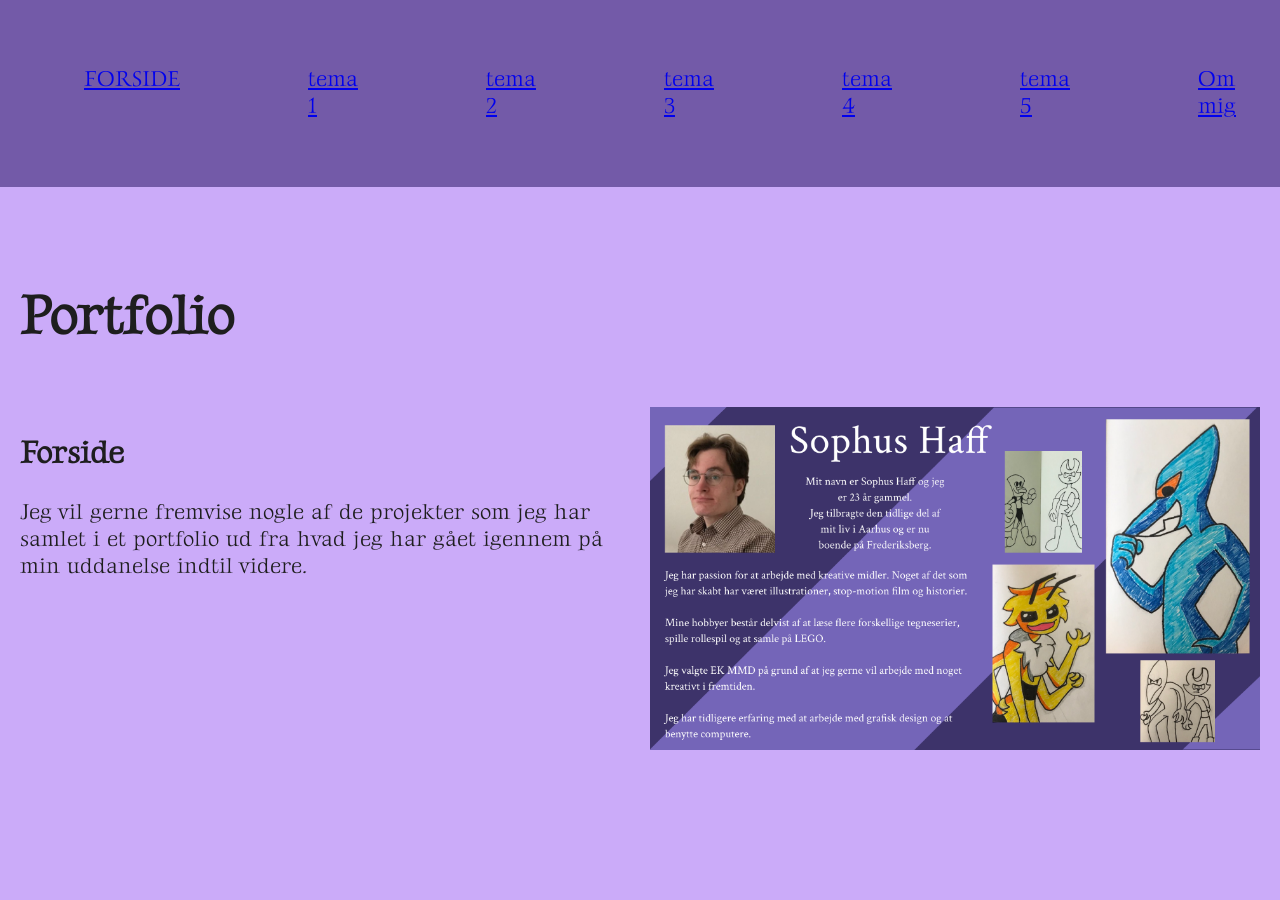
<file: index.html>
<!DOCTYPE html>
<html lang="da">

<!DOCTYPE html>
<html lang="da">

<head>
    <meta charset="utf-8">
    <meta name="viewport" content="width=device-width, initial-scale=1.0">
    <link rel="stylesheet" href="css/stylesheet.css">
    <link rel="stylesheet" href="css/layout.css">
    <script src="js/portfolio.js"></script>
    <meta name="robots" content="noindex" />
    <link rel="preconnect" href="https://fonts.googleapis.com">
    <link rel="preconnect" href="https://fonts.gstatic.com" crossorigin>
    <link href="https://fonts.googleapis.com/css2?family=Gideon+Roman&display=swap" rel="stylesheet">
    <title></title>

</head>

<body>
    <header>

        <div class="container">
            <nav>

                <ul>
                    <li><a href="index.html">FORSIDE</a></li>
                    <li><a href="tema1.html">tema 1</a></li>
                    <li><a href="tema2.html">tema 2</a></li>
                    <li><a href="tema3.html">tema 3</a></li>
                    <li><a href="tema4.html">tema 4</a></li>
                    <li><a href="tema5.html">tema 5</a></li>
                    <li><a href="om.html">Om mig</a></li>

                </ul>
            </nav>
        </div>

    </header>
    <main>
        <section class="portfolio">
            <h3>Portfolio</h3>
        </section>
        <section class="col1-1">
            <div>
                <h1>Forside</h1>
                <p>Jeg vil gerne fremvise nogle af de projekter som jeg har samlet i et portfolio ud fra hvad jeg har
                    gået igennem på min uddanelse indtil videre.</p>
            </div>
            <div>
                <img src="tema1/Præsentationskort.png" alt="kort">
            </div>
        </section>
    </main>
</body>
</file>
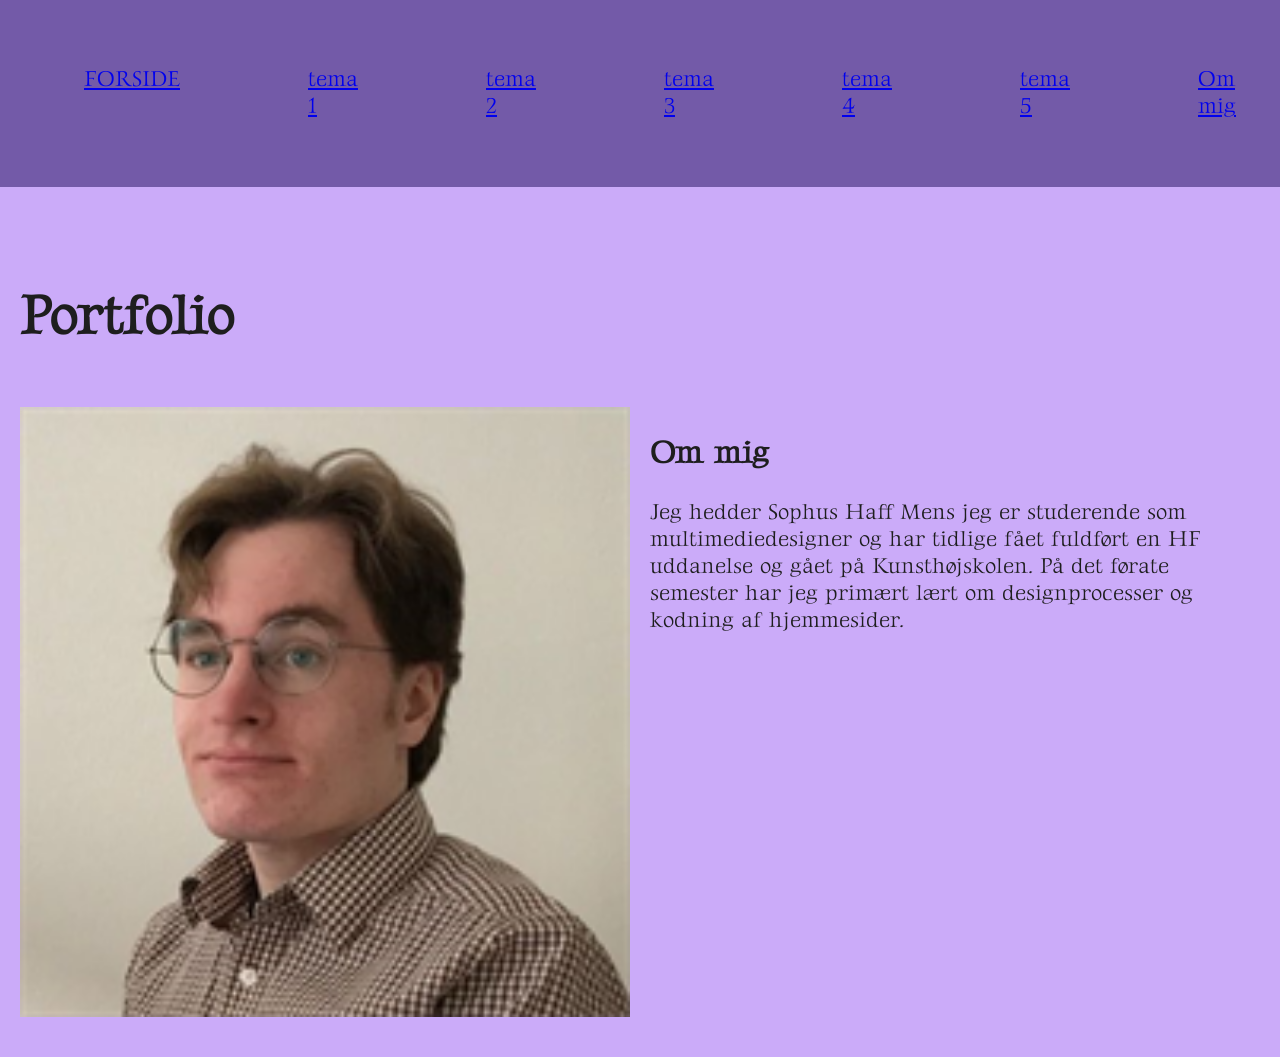
<file: om.html>
<!DOCTYPE html>
<html lang="da">

<!DOCTYPE html>
<html lang="da">

<head>
    <meta charset="utf-8">
    <meta name="viewport" content="width=device-width, initial-scale=1.0">
    <link rel="stylesheet" href="css/stylesheet.css">
    <link rel="stylesheet" href="css/layout.css">
    <script src="js/portfolio.js"></script>
    <meta name="robots" content="noindex" />
    <link rel="preconnect" href="https://fonts.googleapis.com">
    <link rel="preconnect" href="https://fonts.gstatic.com" crossorigin>
    <link href="https://fonts.googleapis.com/css2?family=Gideon+Roman&display=swap" rel="stylesheet">
    <title></title>

</head>

<body>
    <header>

        <div class="container">
            <nav>

                <ul>
                    <li><a href="index.html">FORSIDE</a></li>
                    <li><a href="tema1.html">tema 1</a></li>
                    <li><a href="tema2.html">tema 2</a></li>
                    <li><a href="tema3.html">tema 3</a></li>
                    <li><a href="tema4.html">tema 4</a></li>
                    <li><a href="tema5.html">tema 5</a></li>
                    <li><a href="om.html">Om mig</a></li>

                </ul>
            </nav>
        </div>

    </header>
    <main>
        <section class="portfolio">
            <h3>Portfolio</h3>
        </section>
        <section class="col1-1">

            <div>
                <img src="tema1/profilbillede.png" alt="Profilbillede">
            </div>
            <div>
                <h1>Om mig</h1>
                <p>Jeg hedder Sophus Haff

                    Mens jeg er studerende som multimediedesigner og har tidlige fået fuldført en HF uddanelse og gået
                    på Kunsthøjskolen.

                    På det førate semester har jeg primært lært om designprocesser og kodning af hjemmesider.
                </p>
            </div>
        </section>
    </main>
</body>
</file>
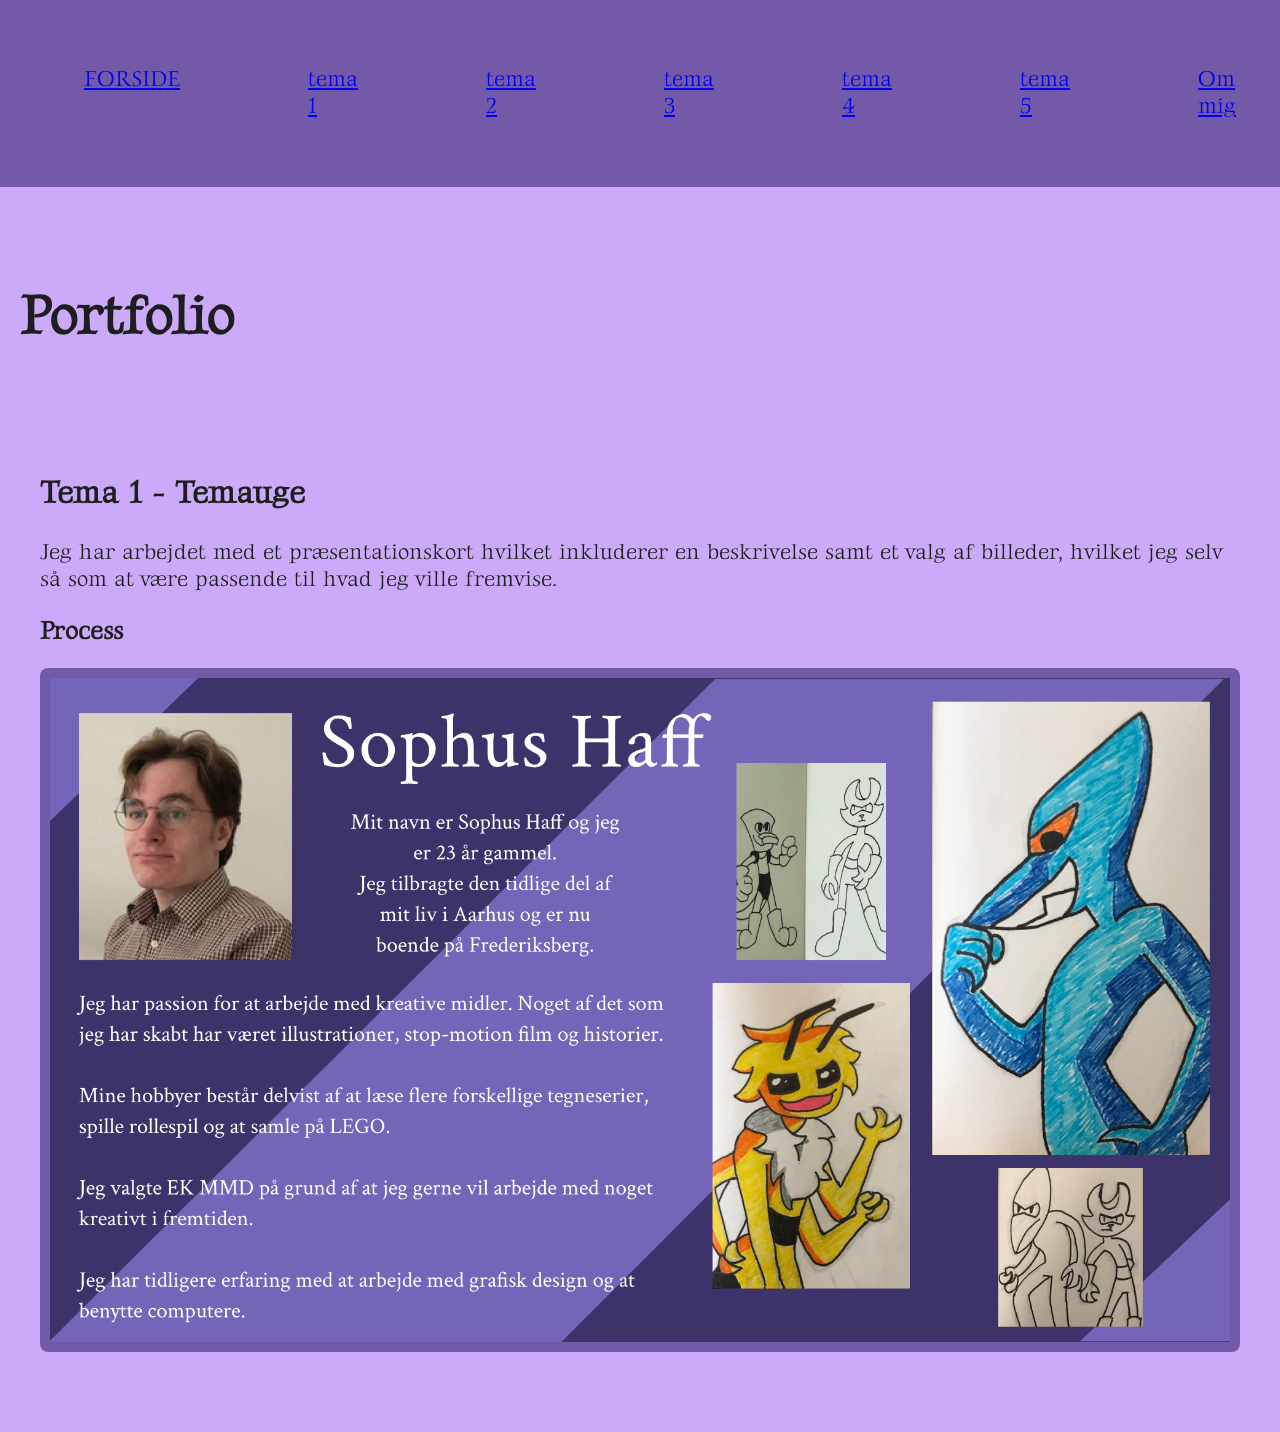
<file: tema1.html>
<!DOCTYPE html>
<html lang="da">

<!DOCTYPE html>
<html lang="da">

<head>
    <meta charset="utf-8">
    <meta name="viewport" content="width=device-width, initial-scale=1.0">
    <link rel="stylesheet" href="css/stylesheet.css">
    <link rel="stylesheet" href="css/layout.css">
    <script src="js/portfolio.js"></script>
    <meta name="robots" content="noindex" />
    <link rel="preconnect" href="https://fonts.googleapis.com">
    <link rel="preconnect" href="https://fonts.gstatic.com" crossorigin>
    <link href="https://fonts.googleapis.com/css2?family=Gideon+Roman&display=swap" rel="stylesheet">
    <title></title>

</head>

<body>
    <header>

        <div class="container">
            <nav>

                <ul>
                    <li><a href="index.html">FORSIDE</a></li>
                    <li><a href="tema1.html">tema 1</a></li>
                    <li><a href="tema2.html">tema 2</a></li>
                    <li><a href="tema3.html">tema 3</a></li>
                    <li><a href="tema4.html">tema 4</a></li>
                    <li><a href="tema5.html">tema 5</a></li>
                    <li><a href="om.html">Om mig</a></li>

                </ul>
            </nav>
        </div>

    </header>
    <main>
        <section class="portfolio">
            <h3>Portfolio</h3>
        </section>
        <main>

            <section>
                <h1>Tema 1 - Temauge</h1>
                <p>Jeg har arbejdet med et præsentationskort hvilket inkluderer en beskrivelse samt et valg af billeder,
                    hvilket jeg selv så som at være passende til hvad jeg ville fremvise.
                </p>
            </section>

            <section class="process">
                <h2>Process</h2>
                <div class="auto-grid">
                    <div class="card"><img src="tema1/Præsentationskort.png" alt="kort"></div>


                </div>


            </section>
        </main>
</body>
</file>
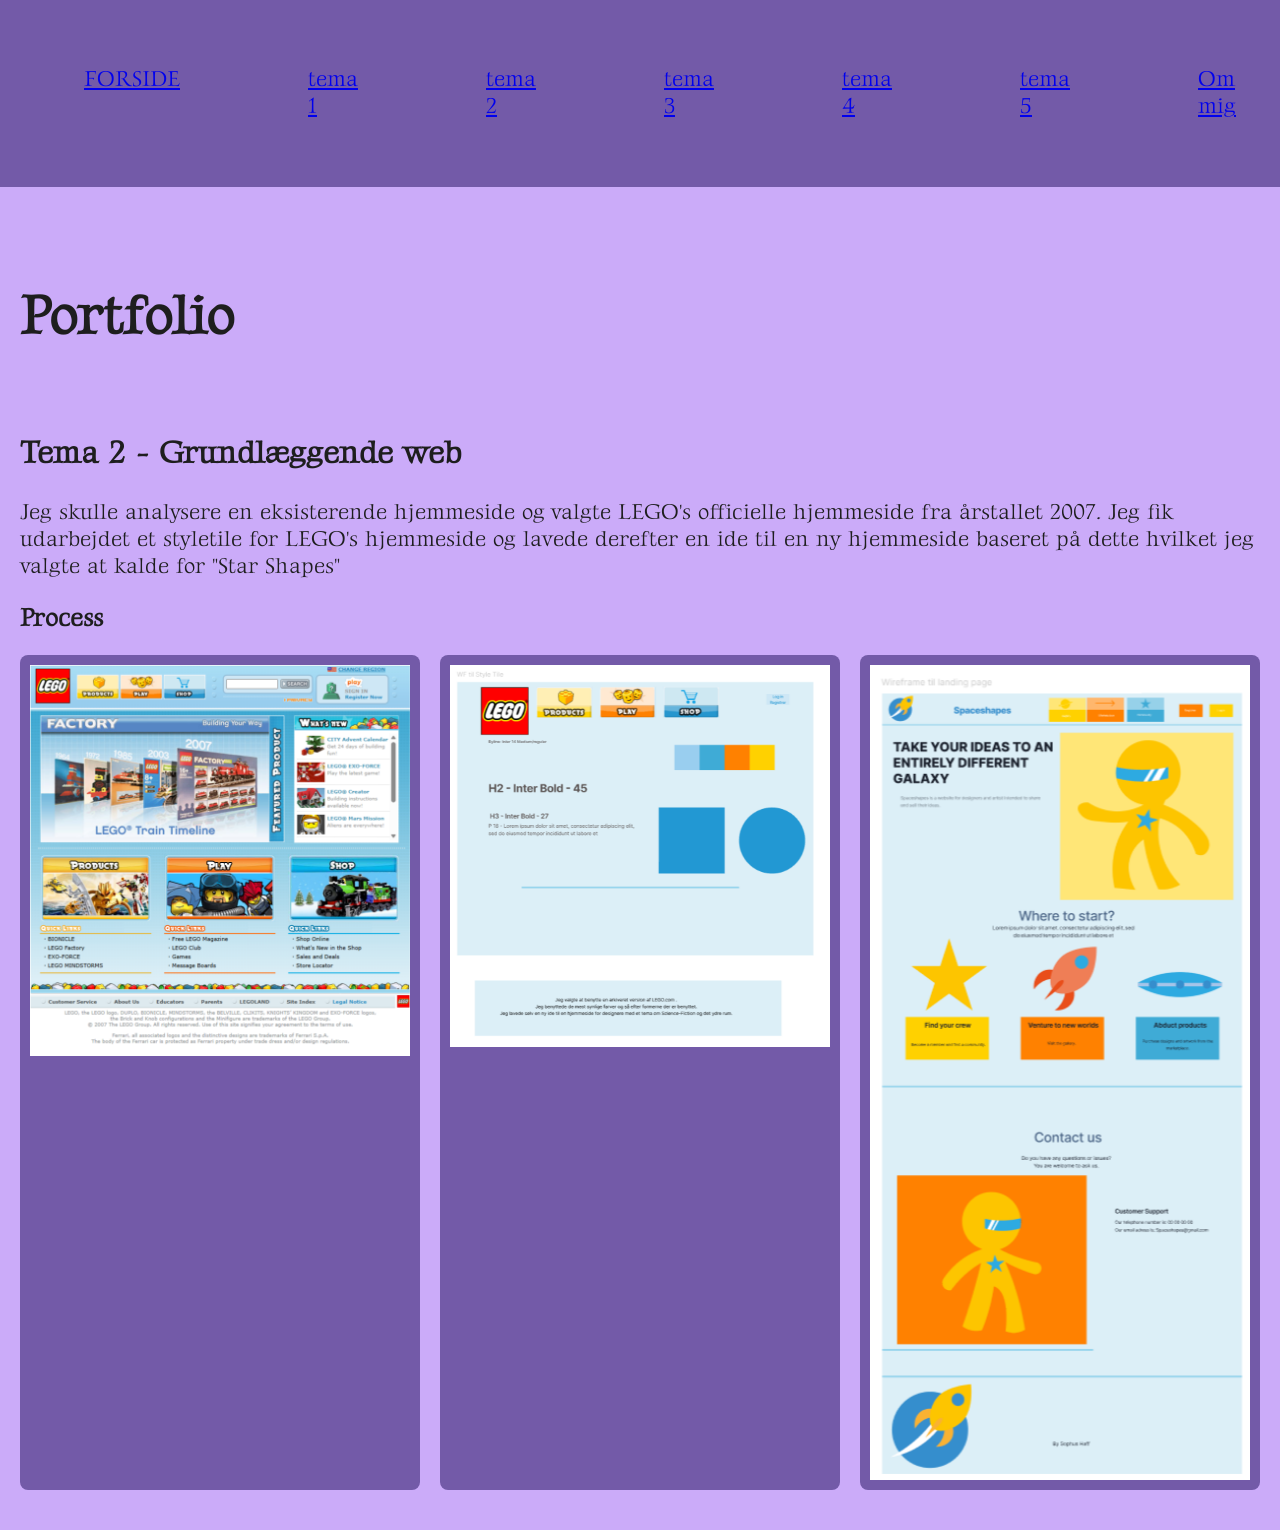
<file: tema2.html>
<!DOCTYPE html>
<html lang="da">

<!DOCTYPE html>
<html lang="da">

<head>
    <meta charset="utf-8">
    <meta name="viewport" content="width=device-width, initial-scale=1.0">
    <link rel="stylesheet" href="css/stylesheet.css">
    <link rel="stylesheet" href="css/layout.css">
    <script src="js/portfolio.js"></script>
    <meta name="robots" content="noindex" />
    <link rel="preconnect" href="https://fonts.googleapis.com">
    <link rel="preconnect" href="https://fonts.gstatic.com" crossorigin>
    <link href="https://fonts.googleapis.com/css2?family=Gideon+Roman&display=swap" rel="stylesheet">
    <title></title>

</head>

<body>
    <header>

        <div class="container">
            <nav>

                <ul>
                    <li><a href="index.html">FORSIDE</a></li>
                    <li><a href="tema1.html">tema 1</a></li>
                    <li><a href="tema2.html">tema 2</a></li>
                    <li><a href="tema3.html">tema 3</a></li>
                    <li><a href="tema4.html">tema 4</a></li>
                    <li><a href="tema5.html">tema 5</a></li>
                    <li><a href="om.html">Om mig</a></li>

                </ul>
            </nav>
        </div>

    </header>

    <main>
        <section class="portfolio">
            <h3>Portfolio</h3>
        </section>
        <section>
            <h1>Tema 2 - Grundlæggende web</h1>
            <p>Jeg skulle analysere en eksisterende hjemmeside og valgte LEGO's officielle hjemmeside fra årstallet
                2007. Jeg fik udarbejdet et styletile for LEGO's hjemmeside og lavede derefter en ide til en ny
                hjemmeside baseret på dette hvilket jeg valgte at kalde for "Star Shapes"
            </p>
        </section>

        <section class="process">
            <h2>Process</h2>
            <div class="auto-grid">
                <div class="card"><img src="tema2/legohjemmeside.png" alt="Legohjemmeside">
                </div>
                <div class="card"><img src="tema2/legostyletile.png" alt="Legostyletile"></div>
                <div class="card"><img src="tema2/spaceshapes.png" alt="Spaceshapes"></div>
            </div>

        </section>
    </main>
</body>
</file>
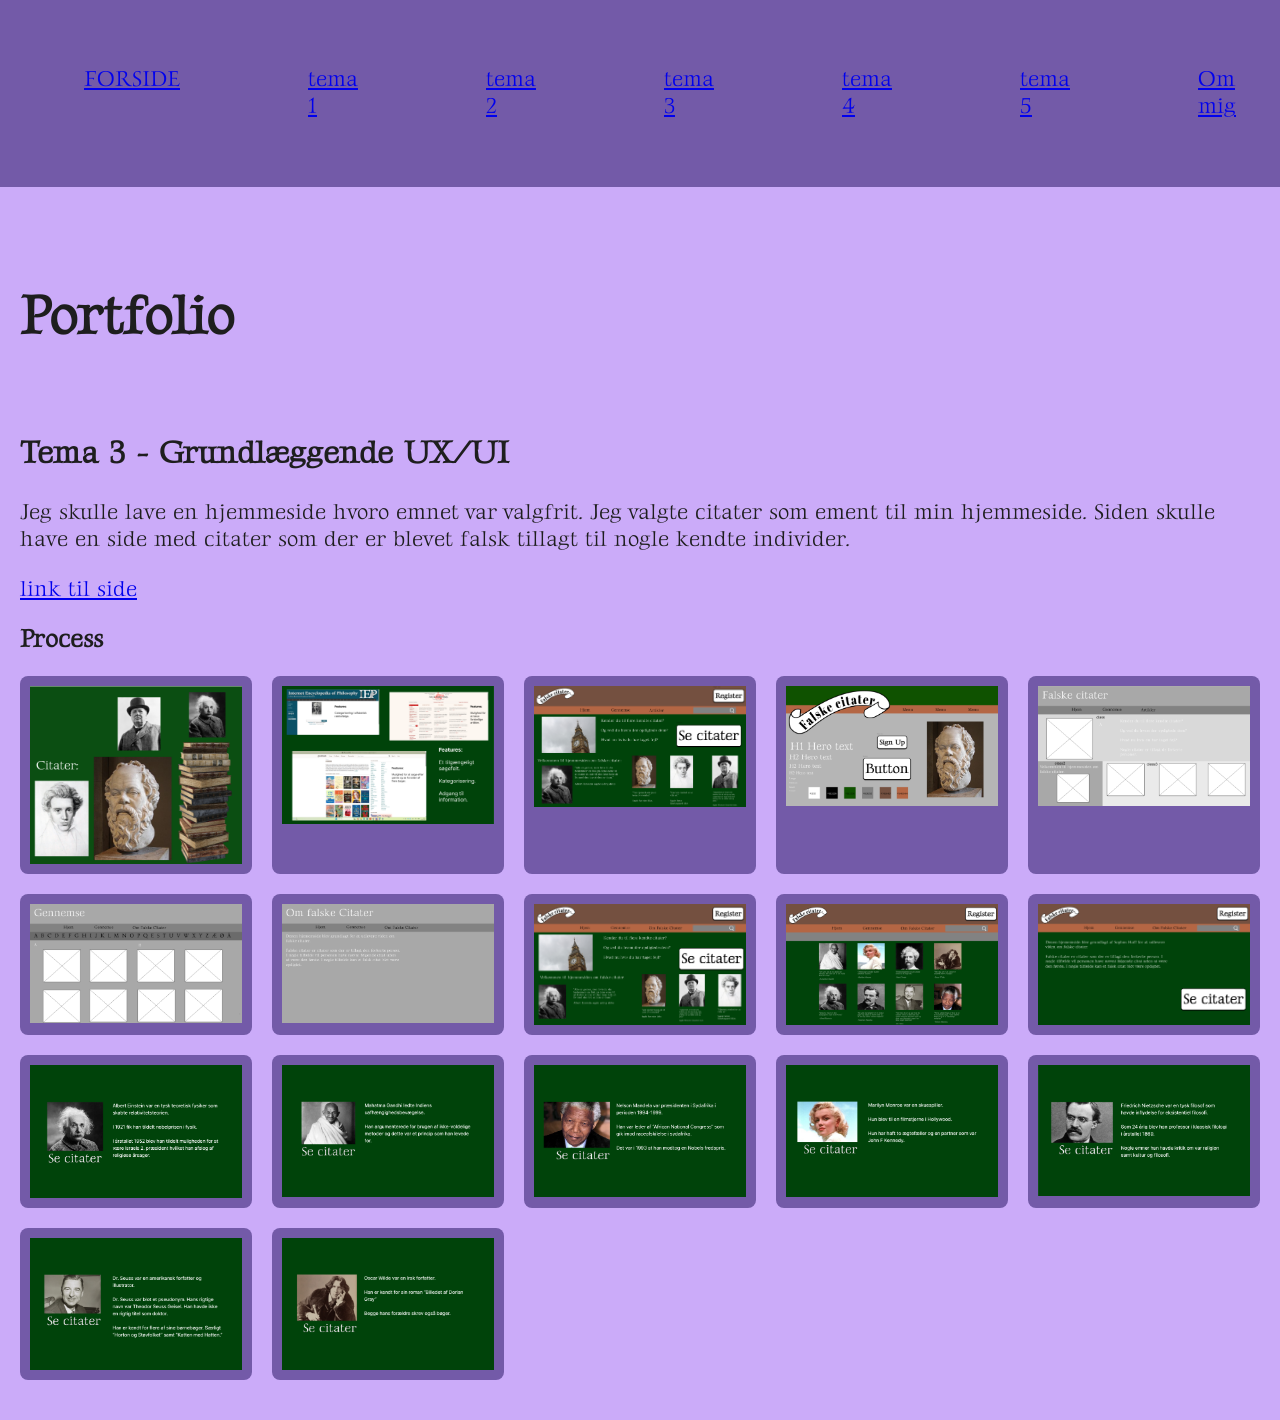
<file: tema3.html>
<!DOCTYPE html>
<html lang="da">

<!DOCTYPE html>
<html lang="da">

<head>
    <meta charset="utf-8">
    <meta name="viewport" content="width=device-width, initial-scale=1.0">
    <link rel="stylesheet" href="css/stylesheet.css">
    <link rel="stylesheet" href="css/layout.css">
    <script src="js/portfolio.js"></script>
    <meta name="robots" content="noindex" />
    <link rel="preconnect" href="https://fonts.googleapis.com">
    <link rel="preconnect" href="https://fonts.gstatic.com" crossorigin>
    <link href="https://fonts.googleapis.com/css2?family=Gideon+Roman&display=swap" rel="stylesheet">
    <title></title>

</head>

<body>
    <header>

        <div class="container">
            <nav>

                <ul>
                    <li><a href="index.html">FORSIDE</a></li>
                    <li><a href="tema1.html">tema 1</a></li>
                    <li><a href="tema2.html">tema 2</a></li>
                    <li><a href="tema3.html">tema 3</a></li>
                    <li><a href="tema4.html">tema 4</a></li>
                    <li><a href="tema5.html">tema 5</a></li>
                    <li><a href="om.html">Om mig</a></li>

                </ul>
            </nav>
        </div>

    </header>
    <main>
        <section class="portfolio">
            <h3>Portfolio</h3>
        </section>
        <section>
            <h1>Tema 3 - Grundlæggende UX/UI</h1>
            <p>Jeg skulle lave en hjemmeside hvoro emnet var valgfrit. Jeg valgte citater som ement til min hjemmeside.
                Siden skulle have en side med citater som der er blevet falsk tillagt til nogle kendte individer.
            </p>
            <a href="https://exceptionalduckavenger.github.io/falske-citater/" class="link-btn">link til side</a>
        </section>

        <section class="process">
            <h2>Process</h2>
            <div class="auto-grid">


                <div class="card"><img src="tema3/falskecitaterinspiration.png" alt="Falske citater inspiration"></div>
                <div class="card"><img src="tema3/falskecitaterinspiration2.png" alt="Falske citater inspiration 2">
                </div>
                <div class="card"><img src="tema3/falskecitaterprototype.png" alt="Falske citater prototype"></div>
                <div class="card"><img src="tema3/falskecitaterstyletile.png" alt="Falske citater style tile"></div>
                <div class="card"><img src="tema3/falskecitaterwireframe1.png" alt="Falske citater wireframe 1"></div>
                <div class="card"><img src="tema3/falskecitaterwireframe2.png" alt="Falske citater wireframe 2"></div>
                <div class="card"><img src="tema3/falskecitaterwireframe3.png" alt="Falske citater wireframe 3"></div>
                <div class="card"><img src="tema3/fcforside.png" alt="forside"></div>
                <div class="card"><img src="tema3/fcgennemse.png" alt="gennemse"></div>
                <div class="card"><img src="tema3/fcom.png" alt="om"></div>
                <div class="card"><img src="tema3/fceinstein.png" alt="einsstein"></div>
                <div class="card"><img src="tema3/fcghandi.png" alt="ghandi"></div>
                <div class="card"><img src="tema3/fcmandela.png" alt="mandela"></div>
                <div class="card"><img src="tema3/fcmonroe.png" alt="monroe"></div>
                <div class="card"><img src="tema3/fcnietzsche.png" alt="nietzsche"></div>
                <div class="card"><img src="tema3/fcseuss.png" alt="seuss"></div>
                <div class="card"><img src="tema3/fcwilde.png" alt="wilde"></div>


            </div>


        </section>
    </main>
</body>
</file>
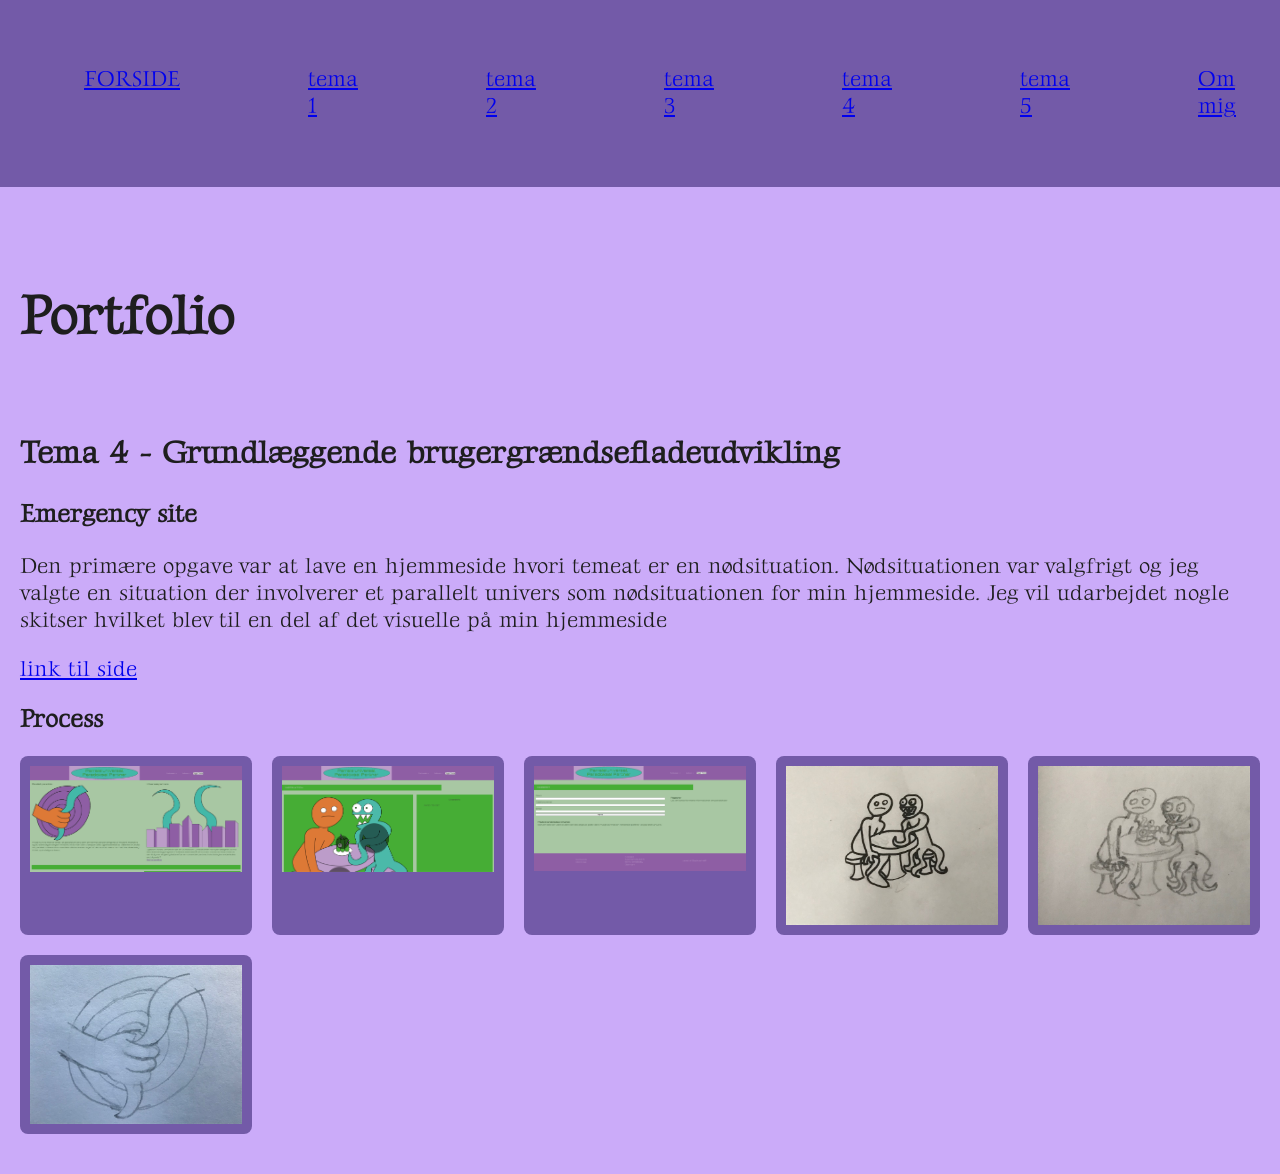
<file: tema4.html>
<!DOCTYPE html>
<html lang="da">

<!DOCTYPE html>
<html lang="da">

<head>
    <meta charset="utf-8">
    <meta name="viewport" content="width=device-width, initial-scale=1.0">
    <link rel="stylesheet" href="css/stylesheet.css">
    <link rel="stylesheet" href="css/layout.css">
    <script src="js/portfolio.js"></script>
    <meta name="robots" content="noindex" />
    <link rel="preconnect" href="https://fonts.googleapis.com">
    <link rel="preconnect" href="https://fonts.gstatic.com" crossorigin>
    <link href="https://fonts.googleapis.com/css2?family=Gideon+Roman&display=swap" rel="stylesheet">
    <title></title>

</head>

<body>
    <header>

        <div class="container">
            <nav>

                <ul>
                    <li><a href="index.html">FORSIDE</a></li>
                    <li><a href="tema1.html">tema 1</a></li>
                    <li><a href="tema2.html">tema 2</a></li>
                    <li><a href="tema3.html">tema 3</a></li>
                    <li><a href="tema4.html">tema 4</a></li>
                    <li><a href="tema5.html">tema 5</a></li>
                    <li><a href="om.html">Om mig</a></li>

                </ul>
            </nav>
        </div>

    </header>
    <main>
        <section class="portfolio">
            <h3>Portfolio</h3>
        </section>
        <section>
            <h1>Tema 4 - Grundlæggende brugergrændsefladeudvikling</h1>
            <h2>Emergency site</h2>
            <p>Den primære opgave var at lave en hjemmeside hvori temeat er en nødsituation. Nødsituationen var
                valgfrigt og jeg valgte en situation der involverer et parallelt univers som nødsituationen for min
                hjemmeside. Jeg vil udarbejdet nogle skitser hvilket blev til en del af det visuelle på min hjemmeside
            </p>

            <a href="https://exceptionalduckavenger.github.io/Parraleluniversal-paradoksal-partner/"
                class="link-btn">link til side</a>
        </section>

        <section class="process">
            <h2>Process</h2>
            <div class="auto-grid">
                <div class="card"><img src="tema4/parallelside1.png" alt="">
                </div>
                <div class="card"><img src="tema4/parallelside2.png" alt="Parallel side 2"></div>
                <div class="card"><img src="tema4/parallelside3.png" alt="Parallel side 3"></div>
                <div class="card"><img src="tema4/parallelskitse.jpg" alt="Parallel skitse"></div>
                <div class="card"><img src="tema4/parallelskitse2.jpg" alt="Parallel skitse 2"></div>
                <div class="card"><img src="tema4/parallelskitse3.jpg" alt="Parallel skitse 3"></div>
            </div>

        </section>
    </main>
</body>
</file>
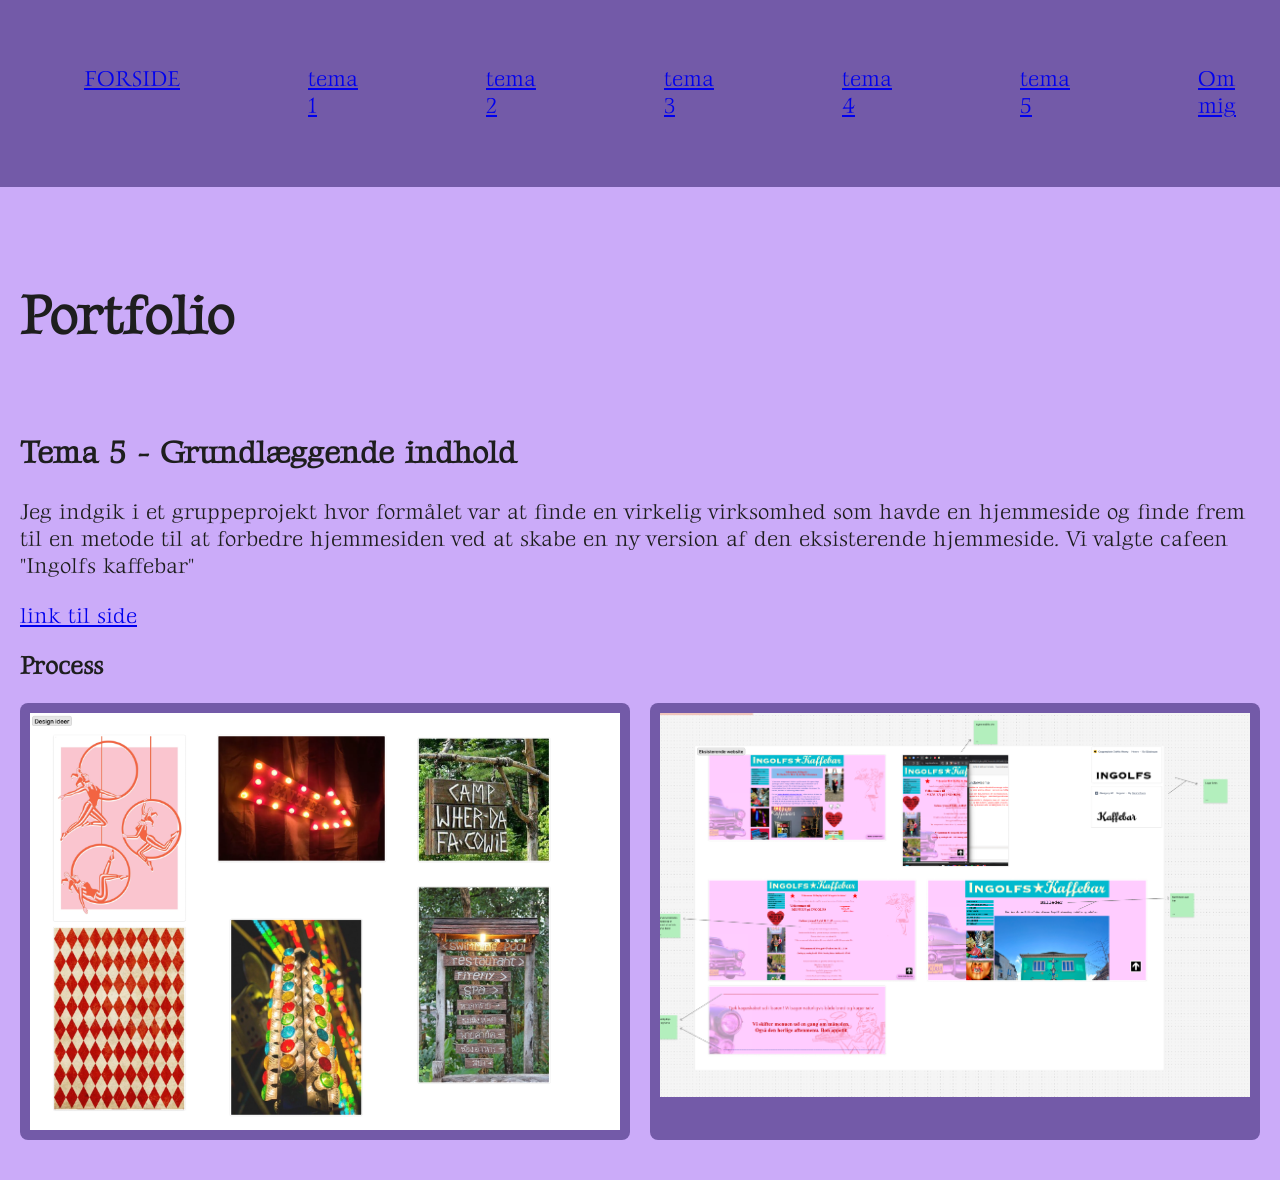
<file: tema5.html>
<!DOCTYPE html>
<html lang="da">

<!DOCTYPE html>
<html lang="da">

<head>
    <meta charset="utf-8">
    <meta name="viewport" content="width=device-width, initial-scale=1.0">
    <link rel="stylesheet" href="css/stylesheet.css">
    <link rel="stylesheet" href="css/layout.css">
    <script src="js/portfolio.js"></script>
    <meta name="robots" content="noindex" />
    <link rel="preconnect" href="https://fonts.googleapis.com">
    <link rel="preconnect" href="https://fonts.gstatic.com" crossorigin>
    <link href="https://fonts.googleapis.com/css2?family=Gideon+Roman&display=swap" rel="stylesheet">
    <title></title>

</head>

<body>
    <header>

        <div class="container">
            <nav>

                <ul>
                    <li><a href="index.html">FORSIDE</a></li>
                    <li><a href="tema1.html">tema 1</a></li>
                    <li><a href="tema2.html">tema 2</a></li>
                    <li><a href="tema3.html">tema 3</a></li>
                    <li><a href="tema4.html">tema 4</a></li>
                    <li><a href="tema5.html">tema 5</a></li>
                    <li><a href="om.html">Om mig</a></li>

                </ul>
            </nav>
        </div>

    </header>
    <main>
        <section class="portfolio">
            <h3>Portfolio</h3>
        </section>
        <section>
            <h1>Tema 5 - Grundlæggende indhold</h1>
            <p>Jeg indgik i et gruppeprojekt hvor formålet var at finde en virkelig virksomhed som havde en hjemmeside
                og finde frem til en metode til at forbedre hjemmesiden ved at skabe en ny version af den eksisterende
                hjemmeside. Vi valgte cafeen "Ingolfs kaffebar"
            </p>
            <a href="https://moab1000.github.io/virksomhedstema/index.html" class="link-btn">link til side</a>
        </section>

        <section class="process">
            <h2>Process</h2>
            <div class="auto-grid">
                <div class="card"><img src="tema5/ingolf1.png" alt="Ingolf 1">

                </div>
                <div class="card"><img src="tema5/ingolf2.png" alt="Ingolf 2"></div>

            </div>

        </section>
    </main>
</body>
</file>
<file: css/stylesheet.css>
:root {
  --primary-color: #f1800c;
  --secondary-color: #54b844;
  --accent-color: #735aa8;
  --background-color: #cbabf9;
  --text-color: #1e1e1e;
}

body {
  font-family: "Gideon Roman", serif;
  background-color: var(--background-color);
  color: var(--text-color);
  margin: 0;
  padding: 0;
  font-size: 16px;
}

h1 {
  color: var(--text-color);
  font-size: 2rem;
}

h2 {
  color: var(--text-color);
  font-size: 1.6rem;
}

h3 {
  color: var(--text-color);
}

p {
  color: var(--text-color);
}

body {
  margin: 0;

  font-family: "Gideon Roman", serif;
  font-size: 1.4rem;
}
main {
  max-width: 100%;
  margin: 20px auto 20px;
  padding: 20px;
  color: var(--text-color);
  background-color: var(--background-color);
}
header {
  background-color: var(--accent-color);
}
nav {
  background-color: var(--accent-color);
  color: #cbabf9;
}

nav ul li {
  display: inline;
}
nav ul li input {
  display: inline;
}
nav ul {
  /* padding-inline-start: 0;*/
  display: flex;

  justify-content: center;
  gap: 8rem;
}

/* image modal */

#imageModal {
  display: none;
  position: fixed;
  inset: 0;
  background: rgba(0, 0, 0, 0.75);
  z-index: 9999;
  justify-content: center;
  align-items: center;
}
#imageModal img {
  max-width: 80vw;
  max-height: 80vh;
  object-fit: contain;
  cursor: zoom-out;
}
body.modal-open {
  overflow: hidden;
}

img {
  cursor: zoom-in;
}
</file>
<file: css/layout.css>
:root {
  --grid-gap: 20px;
}
main {
  padding: var(--grid-gap);
}

header {
  padding: 20px;
}
.col1-1 {
  display: grid;
  width: 100%;
  grid-template-columns: repeat(2, minmax(0, 1fr));
  gap: var(--grid-gap);
}

.auto-grid {
  display: grid;
  width: 100%;
  grid-template-columns: repeat(auto-fit, minmax(200px, 1fr));
  gap: var(--grid-gap);
}

.col1-1-1 {
  display: grid;
  width: 100%;
  grid-template-columns: repeat(3, minmax(0, 1fr));
  gap: var(--grid-gap);
}

img {
  width: 100%;
  height: auto;
  display: block;
}
/* Card styles  */
.card {
  background-color: #735aa8;
  padding: 10px;
  border-radius: 8px;
}
.card p {
  padding: 10px;
  color: var(--text-color);
}

.portfolio {
  display: grid;
  width: 100%;
  grid-template-columns: repeat(auto-fit, minmax(200px, 1fr));
  gap: var(--grid-gap);
  font-size: 3rem;
}

/* Base — mobile first */
.container {
  padding: 16px;
  display: flex;
  flex-direction: column;
}

/* Tablet */
@media (min-width: 400px) {
  .container {
    flex-direction: row;
    padding: 24px;
  }
}

/* Desktop */
@media (min-width: 1200px) {
  .container {
    max-width: 1200px;
    margin: 0 auto;
  }
}
</file>
